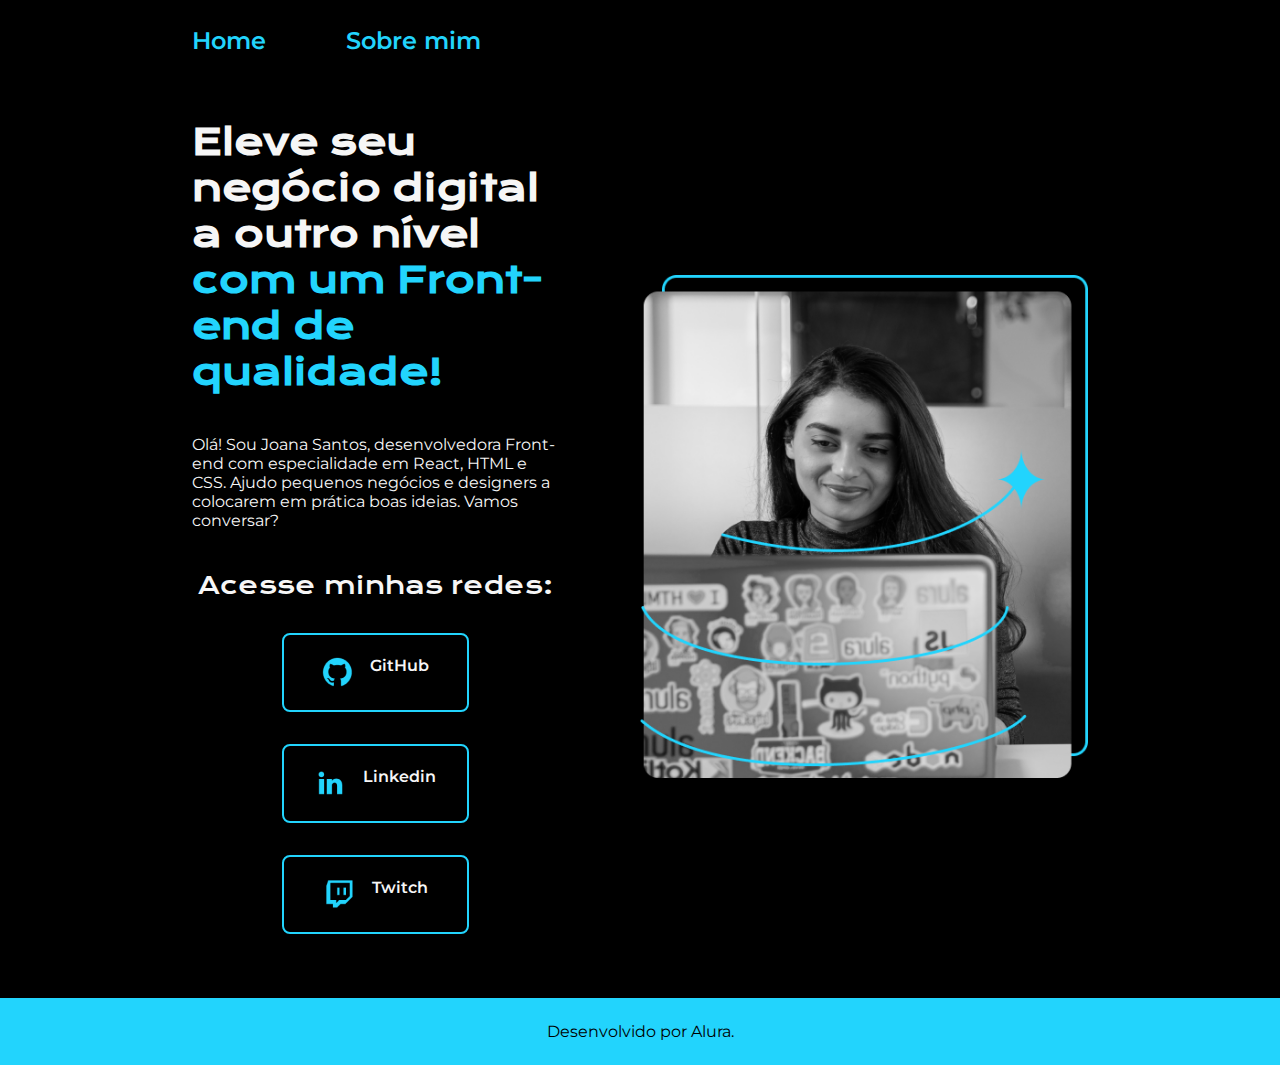
<file: index.html>
<!DOCTYPE html>
<html lang="pt-br">

<head>
    <meta charset="UTF-8">
    <meta http-equiv="X-UA-Compatible" content="IE=edge">
    <meta name="viewport" content="width=device-width, initial-scale=1.0">
    <title>Portifolio</title>
    <link rel="stylesheet" href="./styles/style.css">
</head>

<body>
    <header class="cabecalho">
        <nav class="cabecalho__menu">
            <a class="cabecalho__menu__link" href="index.html">Home</a>
            <a class="cabecalho__menu__link" href="about.html">Sobre mim</a>
        </nav>
    </header>
    <main class="apresentacao">
        <section class="apresentacao__conteudo">
            <h1 class="apresentacao__conteudo__titulo">
                Eleve seu negócio digital a outro nível
                <strong class="titulo-destaque">com um Front-end de qualidade!
                </strong>
            </h1>
            <p class="apresentacao__conteudo__texto">Olá! Sou Joana Santos, desenvolvedora
                Front-end com especialidade em React, HTML e
                CSS. Ajudo pequenos negócios e designers a
                colocarem em prática boas ideias. Vamos
                conversar?</p>
            <div class="apresentacao__links">
                <h2 class="apresentacao__links__subtitulo">Acesse minhas redes:</h2>
                <a class="apresentacao__links__navegacao" href="https://github.com/rafaballerini">
                    <img src="./assets/github.png">
                    GitHub
                </a>
                <a class="apresentacao__links__navegacao" href="https://linkedin.com/in/rafaellaballerini">
                    <img src="./assets/linkedin.png">
                    Linkedin
                </a>
                <a class="apresentacao__links__navegacao" href="https://twitch.tv/guilimadev">
                    <img src="./assets/twitch.png">
                    Twitch
                </a>
            </div>
        </section>
        <img class="apresentacao__imagem" src="./assets/imagem.png" alt="Foto da Joana Santos programando">
    </main>
    <footer class="rodape">
        <p>Desenvolvido por Alura.</p>
    </footer>
</body>

</html>
</file>
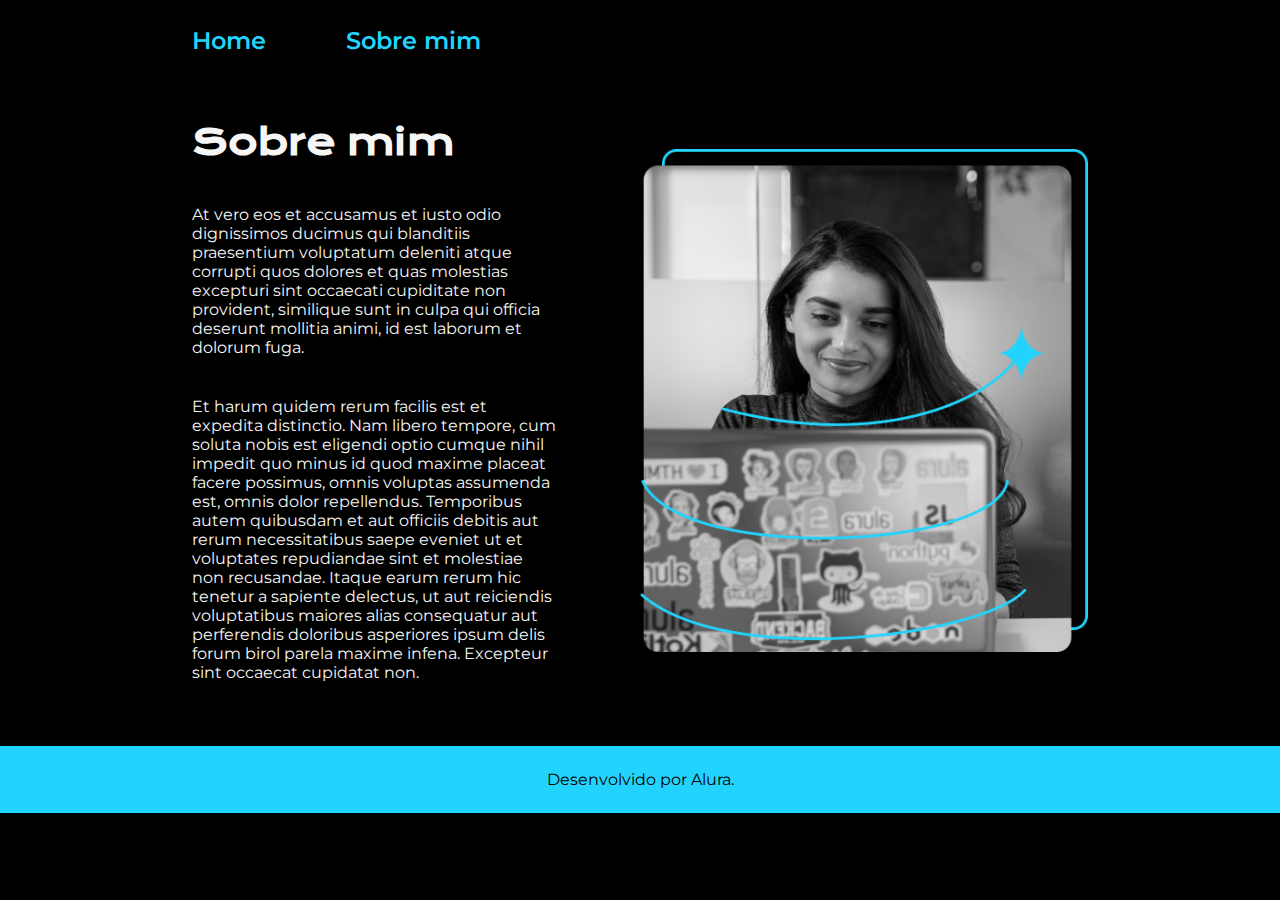
<file: about.html>
<!DOCTYPE html>
<html lang="pt-br">

<head>
    <meta charset="UTF-8">
    <meta name="viewport" content="width=device-width, initial-scale=1.0">
    <title>Sobre mim</title>
    <link rel="stylesheet" href="./styles/style.css">
</head>

<body>
    <header class="cabecalho">
        <nav class="cabecalho__menu">
            <a class="cabecalho__menu__link" href="index.html">Home</a>
            <a class="cabecalho__menu__link" href="about.html">Sobre mim</a>
        </nav>
    </header>
    <main class="apresentacao">
        <section class="apresentacao__conteudo">
            <h1 class="apresentacao__conteudo__titulo">Sobre mim</h1>
            <p class="apresentacao__conteudo__texto">At vero eos et accusamus et iusto odio dignissimos ducimus qui
                blanditiis praesentium voluptatum deleniti
                atque corrupti quos dolores et quas molestias excepturi sint occaecati cupiditate non provident,
                similique sunt in culpa qui officia deserunt mollitia animi, id est laborum et dolorum fuga.
            </p>
            <p class="apresentacao__conteudo__texto"> Et harum quidem rerum facilis est et expedita distinctio. Nam
                libero tempore, cum soluta nobis est
                eligendi optio cumque nihil impedit quo minus id quod maxime placeat facere possimus, omnis voluptas
                assumenda est, omnis dolor repellendus. Temporibus autem quibusdam et aut officiis debitis aut rerum
                necessitatibus saepe eveniet ut et voluptates repudiandae sint et molestiae non recusandae. Itaque earum
                rerum hic tenetur a sapiente delectus, ut aut reiciendis voluptatibus maiores alias consequatur aut
                perferendis doloribus asperiores ipsum delis forum birol parela maxime infena. Excepteur sint occaecat
                cupidatat non.
            </p>
        </section>
        <img class="apresentacao__imagem" src="./assets/imagem.png" alt="Foto da Joana Santos programando">
    </main>
    <footer class="rodape">
        <p>Desenvolvido por Alura.</p>
    </footer>
</body>

</html>
</file>
<file: styles/style.css>
@import url('https://fonts.googleapis.com/css2?family=Krona+One&family=Montserrat:wght@400;600&display=swap');

:root {
    --cor-primaria: #000000;
    --cor-secundaria: #F6F6F6;
    --cor-terciaria: #22D4FD;
    --cor-hover: #272727;

    --fonte-primaria: "Krona One", sans-serif;
    --fonte-secundaria: "Montserrat", sans-serif;
}

* {
    margin: 0;
    padding: 0;
}

body {
    box-sizing: border-box;
    background-color: var(--cor-primaria);
    color: var(--cor-secundaria);
}

.cabecalho {
    padding: 2% 0% 0% 15%;
}

.cabecalho__menu {
    display: flex;
    gap: 80px;
    align-items: center;
}

.cabecalho__menu__link {
    font-family: var(--fonte-secundaria);
    font-size: 1.5rem;
    font-weight: 600;
    color: var(--cor-terciaria);
    text-decoration: none;
}

.apresentacao {
    display: flex;
    align-items: center;
    justify-content: space-between;
    padding: 5% 15%;
    gap: 82px;
}

.apresentacao__conteudo {
    width: 50%;
    display: flex;
    flex-direction: column;
    gap: 40px;
}

.apresentacao__conteudo__titulo {
    font-size: 2.25rem;
    font-family: var(--fonte-primaria);
}

.titulo-destaque {
    color: var(--cor-terciaria);
}

.apresentacao__conteudo__texto {
    font-size: 1, 5rem;
    font-family: var(--fonte-secundaria);
}

.apresentacao__links {
    display: flex;
    justify-content: space-between;
    flex-direction: column;
    align-items: center;
    gap: 32px;
}

.apresentacao__links__subtitulo {
    font-family: var(--fonte-primaria);
    font-weight: 400;
    font-size: 1, 5rem;
}

.apresentacao__links__navegacao {
    display: flex;
    justify-content: center;
    gap: 16px;
    border: 2px solid var(--cor-terciaria);
    width: 50%;
    text-align: center;
    border-radius: 8px;
    font-size: 1, 5rem;
    font-weight: 600;
    padding: 21.5px 0;
    text-decoration: none;
    color: var(--cor-secundaria);
    font-family: var(--fonte-secundaria);
}

.apresentacao__links__link:hover {
    background-color: var(--cor-hover);
    cursor: pointer;

}

.apresentacao__imagem {
    width: 50%;
}

.rodape {
    padding: 24px;
    color: var(--cor-primaria);
    background-color: var(--cor-terciaria);
    text-align: center;
    font-family: var(--fonte-secundaria);
    font-size: 1, 5rem;
    font-weight: 400;
}

@media (max-width: 1200px) {
    .cabecalho {
        padding: 10%;
    }

    .cabecalho__menu {
        justify-content: center;
    }

    .apresentacao {
        flex-direction: column-reverse;
        padding: 5%;
    }

    .apresentacao__conteudo {
        width: auto;
    }
}
</file>
